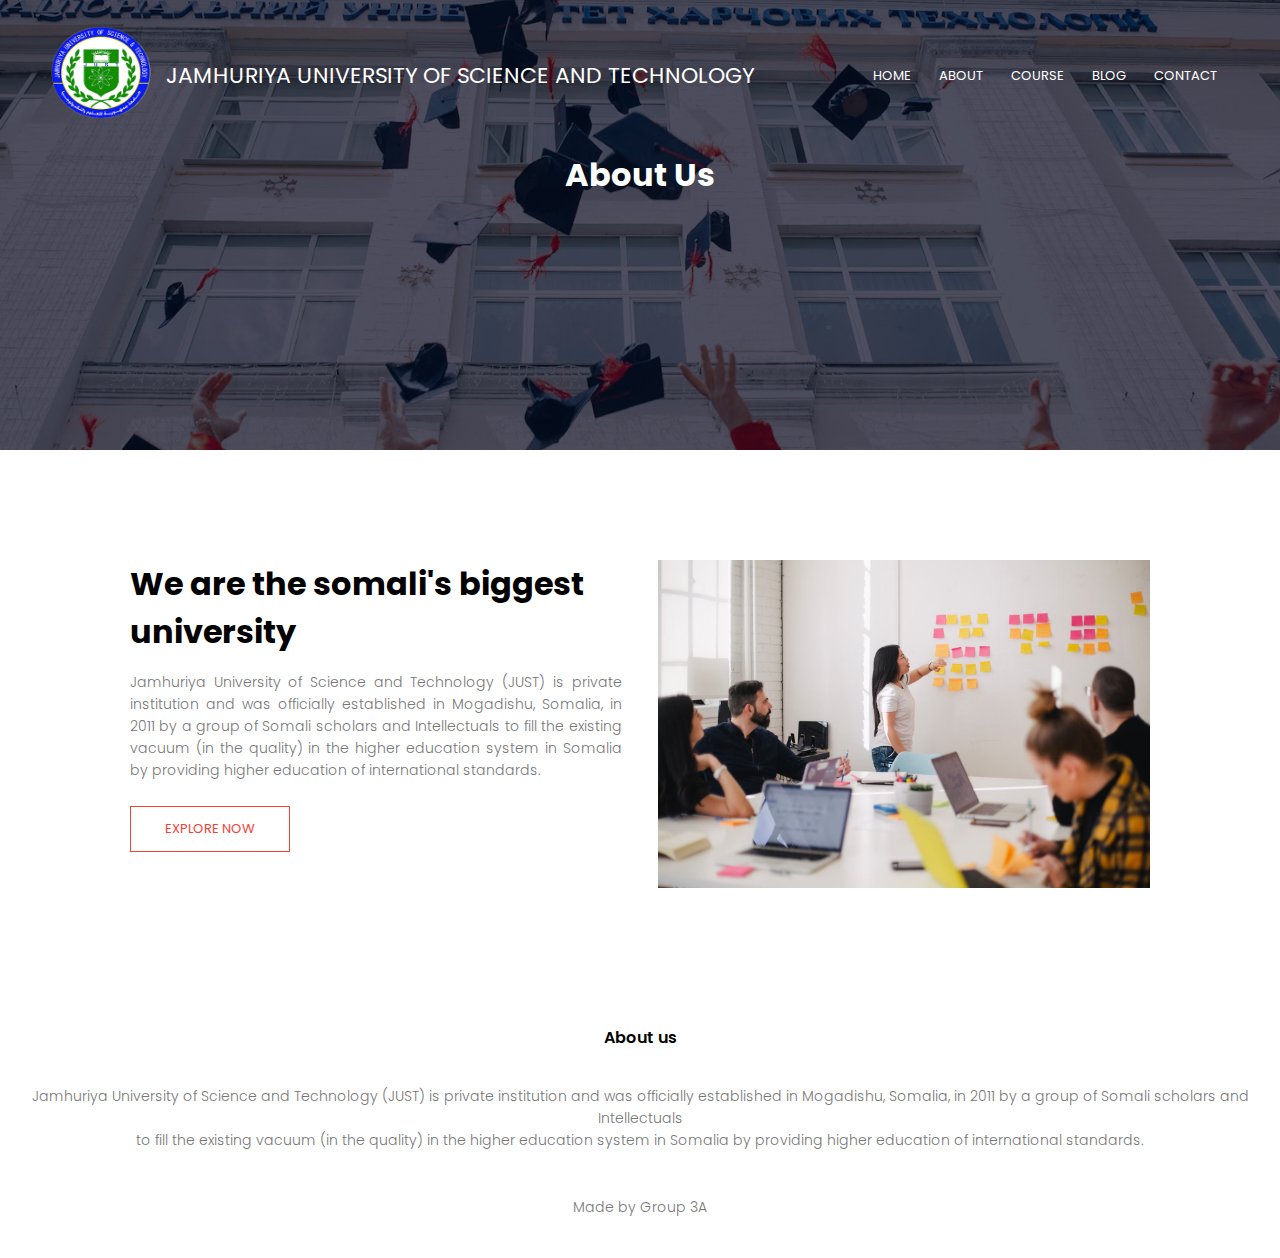
<file: about.html>
<!DOCTYPE html>
<html lang="en">
<head>
    <meta charset="UTF-8">
    <meta name="viewport" content="width=device-width, initial-scale=1.0">
    <title>University website Design</title>
    <link rel="stylesheet" href="style.css">
    <link rel="preconnect" href="https://fonts.googleapis.com">
<link rel="preconnect" href="https://fonts.gstatic.com" crossorigin>
<link href="https://fonts.googleapis.com/css2?family=Poppins:ital,wght@0,100;0,200;0,300;0,400;0,500;0,6
00;0,700;0,800;0,900;1,100;1,200;1,300;1,400;1,500;1,600;1,700;1,800;1,
900&display=swap" rel="stylesheet">
<link rel="stylesheet" href="https://cdnjs.cloudflare.com/ajax/libs/font-awesome/6.5.2/css/all.min.css" integrity="sha512-SnH5WK+bZxgPHs44uWIX+LLJAJ9/2PkPKZ5QiAj6Ta86w+fsb2TkcmfRyVX3pBnMFcV7oQPJkl9QevSCWr3W6A==" crossorigin="anonymous" referrerpolicy="no-referrer" />
</head>
<body>
    <section class="sub-header">
        <nav>
            <a href="index.html"><img src="images/download (1).png" style="opacity: 1; width: 100px;" id="Logo"></a>
            <h1 id="h1-logo">JAMHURIYA UNIVERSITY OF SCIENCE AND TECHNOLOGY</h1>
            <div class="nav-links">
                <ul>
                    <li><a href="index.html">HOME</a></li>
                    <li><a href="about.html">ABOUT</a></li>
                    <li><a href="courses.html">COURSE</a></li>
                    <li><a href="Blog.html">BLOG</a></li>
                    <li><a href="contact.html">CONTACT</a></li>
                    
                </ul>
            </div>
        </nav>
        <h1>About Us</h1>
    </section>

<!-- about us content -->
<section class="about-us">
    <div class="row">
        <div class="about-col">
            <h1>We are the somali's biggest university</h1>
            <p>Jamhuriya University of Science and Technology (JUST) is private institution and was officially established in Mogadishu,
                 Somalia, in 2011 by a group of Somali scholars and Intellectuals to fill the existing vacuum (in the quality) in the higher
                 education system in Somalia by providing higher education of international standards.</p>
            <a href="#" class="btn red-btn">EXPLORE NOW</a>    
        </div>
        <div class="about-col">
            <img src="images/aboutus.jpg">
        </div>
    </div>
</section>

<!-- footer -->
<section class="footer">
    <h4>About us</h4>
    <p>Jamhuriya University of Science and Technology (JUST) is private institution and was officially established in Mogadishu, Somalia, 
        in 2011 by a group of Somali scholars and Intellectuals <br>to fill the existing vacuum (in the quality)
         in the higher education system in Somalia by providing higher education of international standards.</p>
    <div class="icons">
        <i class="fa-brands fa-facebook-f"></i>
        <i class="fa-brands fa-twitter"></i>
        <i class="fa-brands fa-instagram"></i>
        <i class="fa-brands fa-linkedin"></i>
    </div>
    <p>Made by <i class="fa-regular fa-heart"></i> Group 3A</p>  


</section>

   
    
</body>
</html>
</file>
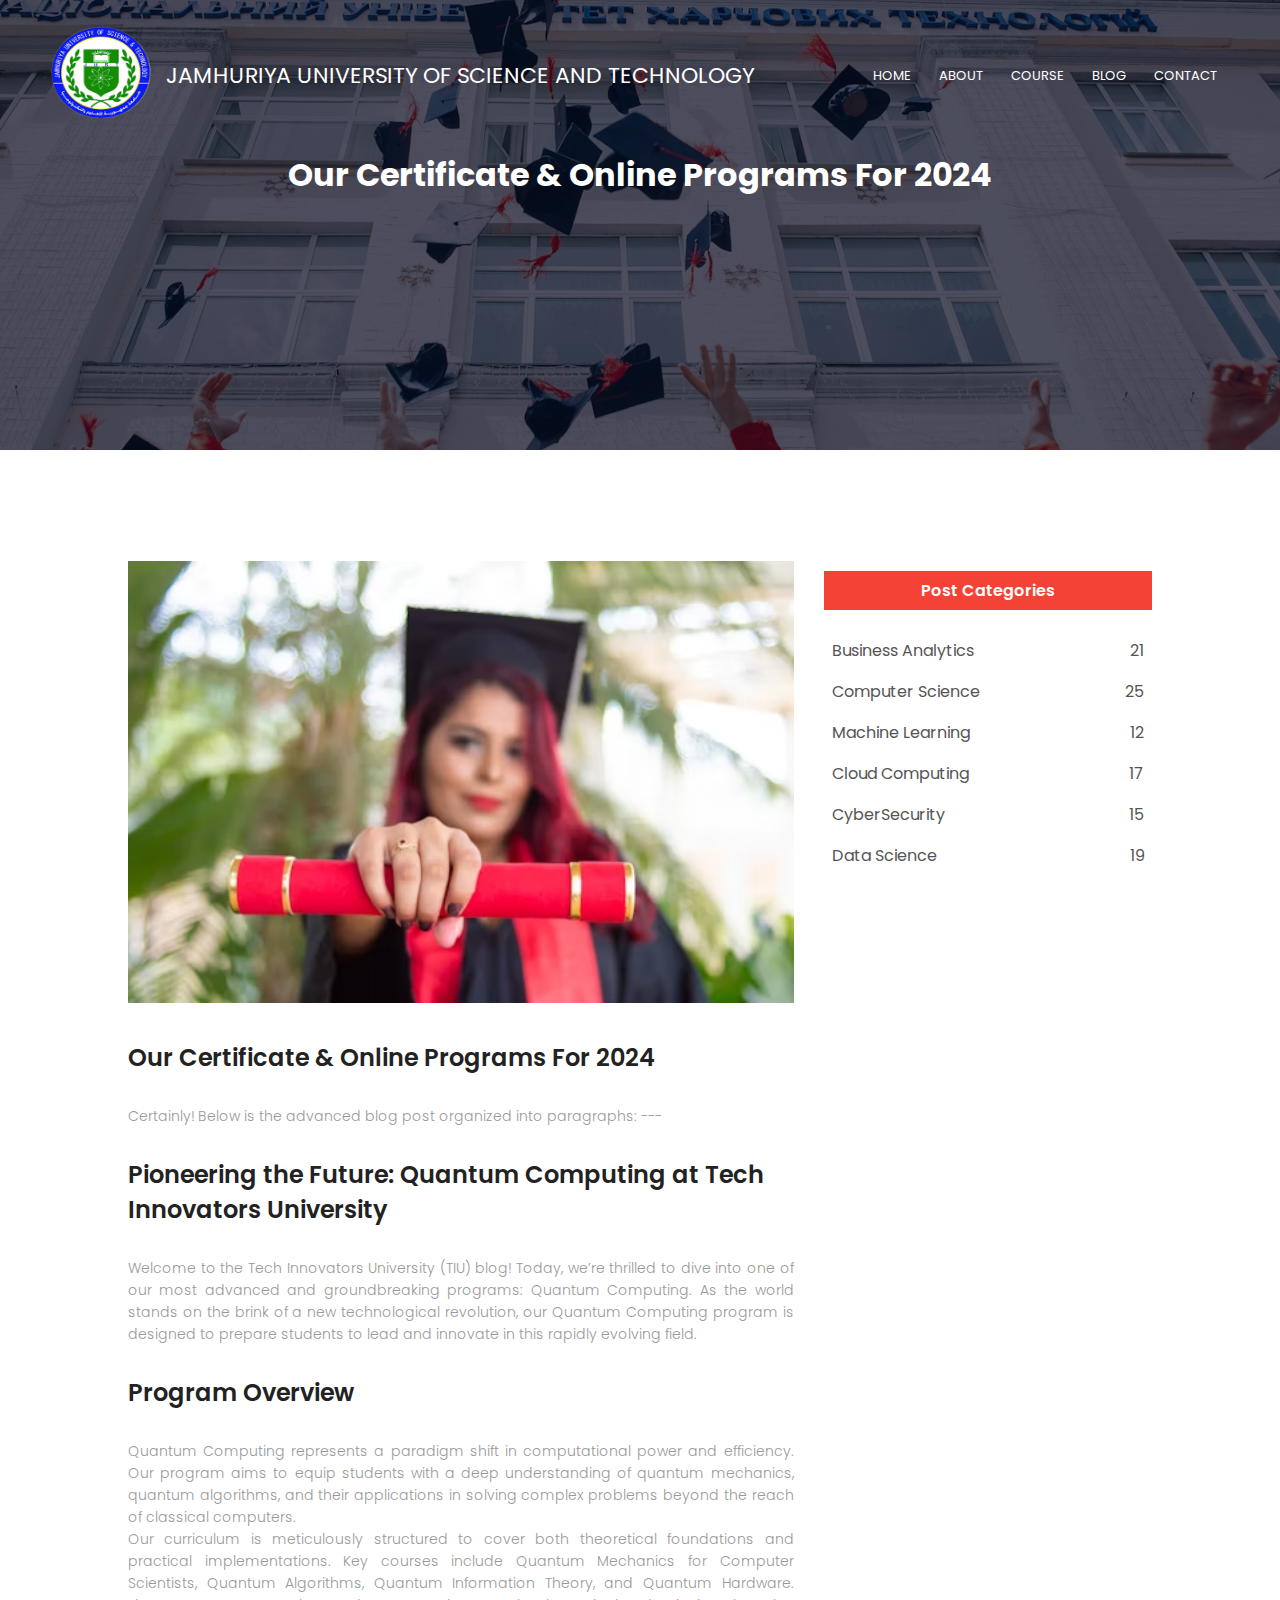
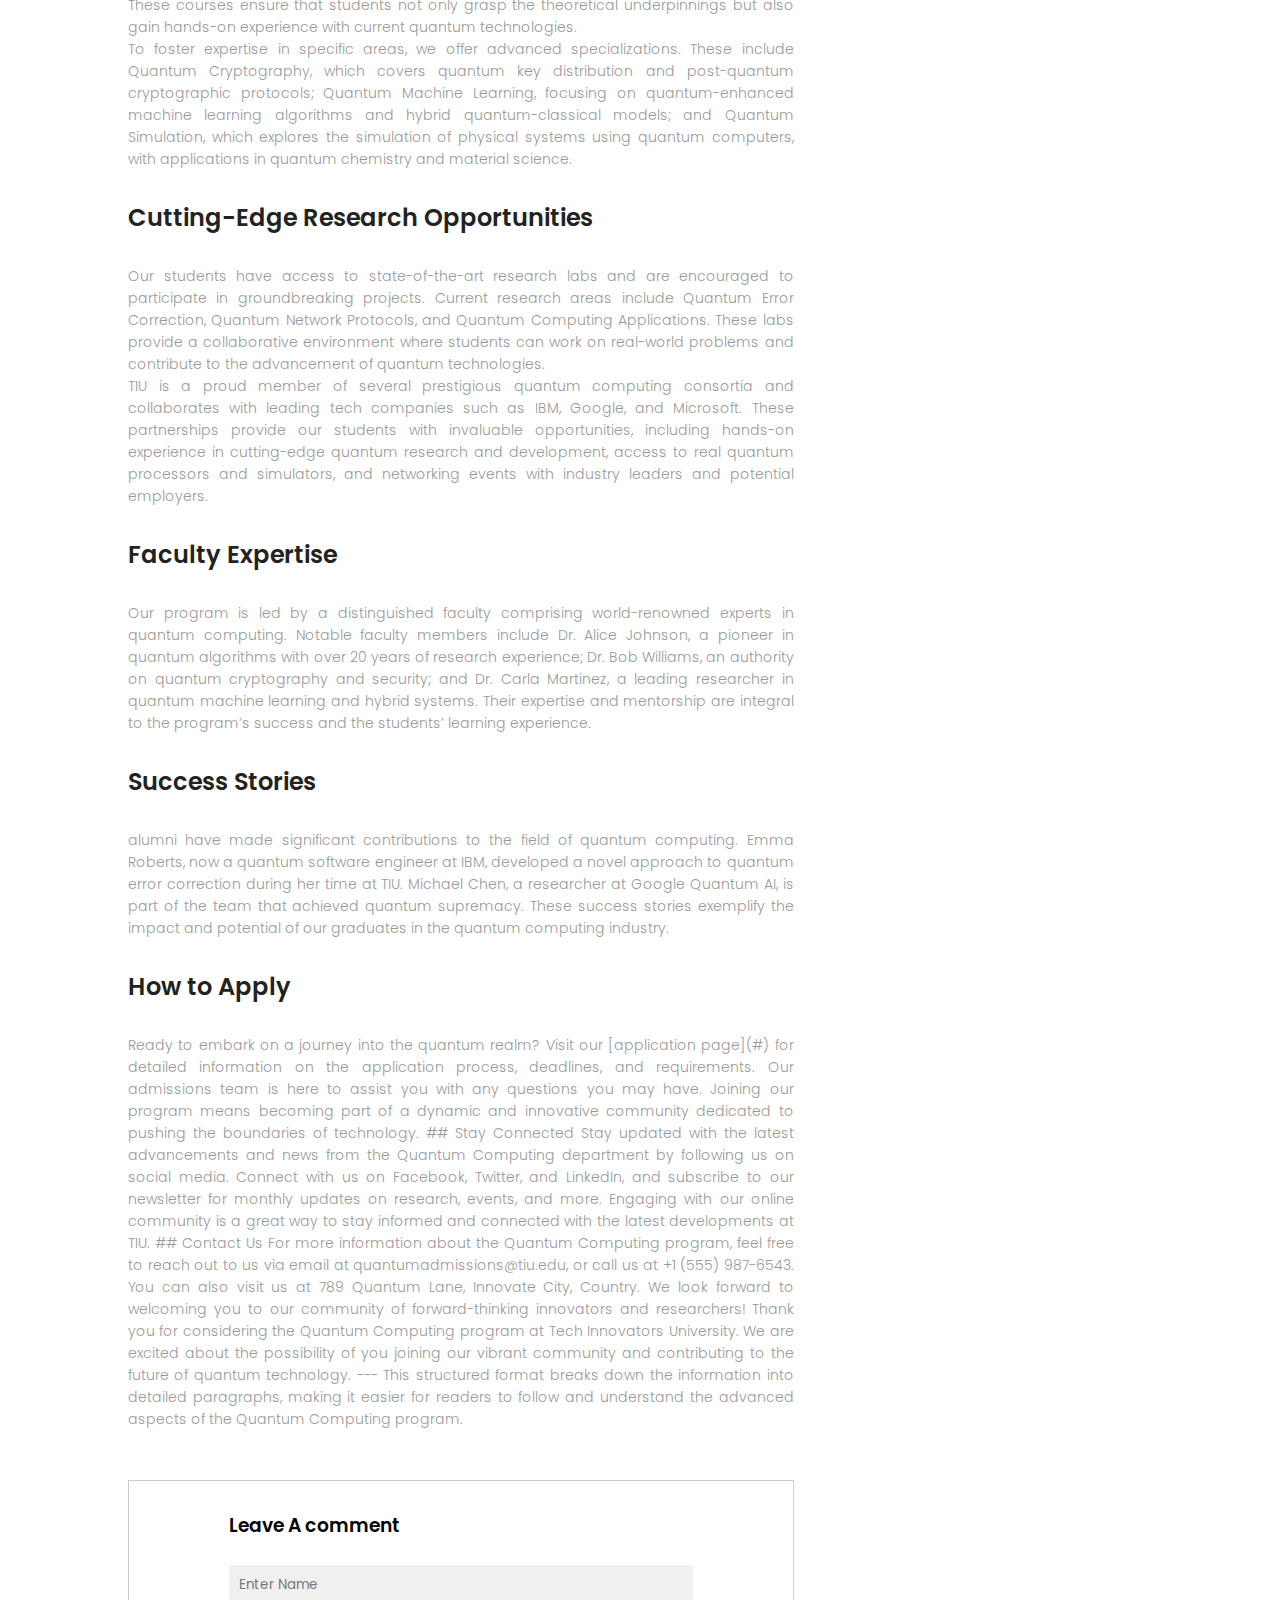
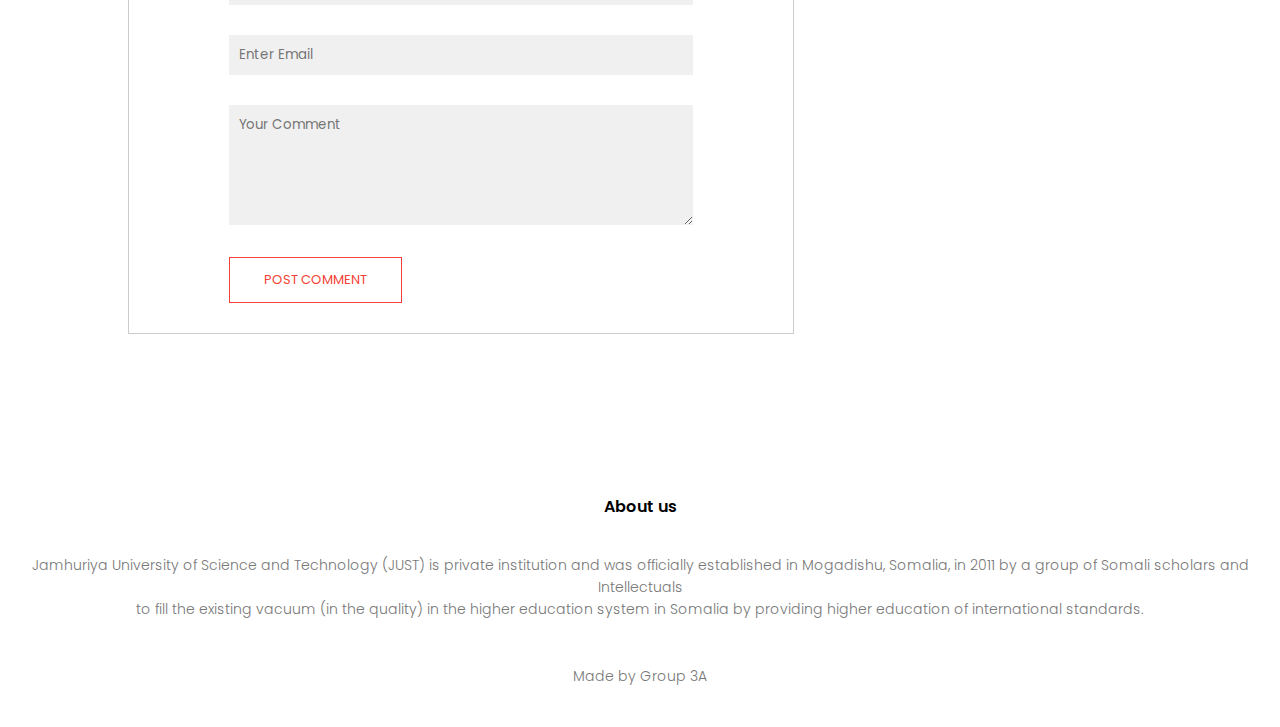
<file: Blog.html>
<!DOCTYPE html>
<html lang="en">
<head>
    <meta charset="UTF-8">
    <meta name="viewport" content="width=device-width, initial-scale=1.0">
    <title>University website Design</title>
    <link rel="stylesheet" href="style.css">
    <link rel="preconnect" href="https://fonts.googleapis.com">
<link rel="preconnect" href="https://fonts.gstatic.com" crossorigin>
<link href="https://fonts.googleapis.com/css2?family=Poppins:ital,wght@0,100;0,200;0,300;0,400;0,500;0,6
00;0,700;0,800;0,900;1,100;1,200;1,300;1,400;1,500;1,600;1,700;1,800;1,
900&display=swap" rel="stylesheet">
<link rel="stylesheet" href="https://cdnjs.cloudflare.com/ajax/libs/font-awesome/6.5.2/css/all.min.css" integrity="sha512-SnH5WK+bZxgPHs44uWIX+LLJAJ9/2PkPKZ5QiAj6Ta86w+fsb2TkcmfRyVX3pBnMFcV7oQPJkl9QevSCWr3W6A==" crossorigin="anonymous" referrerpolicy="no-referrer" />
</head>
<body>
    <section class="sub-header">
        <nav>
            <a href="index.html"><img src="images/download (1).png" style="opacity: 1; width: 100px;"></a>
            <h1 id="h1-logo">JAMHURIYA UNIVERSITY OF SCIENCE AND TECHNOLOGY</h1>
            <div class="nav-links">
                <ul>
                    <li><a href="index.html">HOME</a></li>
                    <li><a href="about.html">ABOUT</a></li>
                    <li><a href="courses.html">COURSE</a></li>
                    <li><a href="Blog.html">BLOG</a></li>
                    <li><a href="contact.html">CONTACT</a></li>
                    
                </ul>
            </div>
        </nav>
        <h1>Our Certificate & Online Programs For 2024</h1>
    </section>
<!-- blog content -->
 <section class="blog-content">
    <div class="row">
        <div class="blog-left">
            <img src="images/certificate.jpg">
            <h2>Our Certificate & Online Programs For 2024</h2>
            <p>Certainly! Below is the advanced blog post organized into paragraphs: ---</p>
                <h2>Pioneering the Future: Quantum Computing at Tech Innovators University</h2>
                
                <p>Welcome to the Tech Innovators University (TIU) blog! Today, we’re thrilled to dive into one of our most advanced and groundbreaking programs: Quantum Computing. As the world stands on the brink of a new technological revolution, our Quantum Computing program is designed to prepare students to lead and innovate in this rapidly evolving field. </p>
                
                <h2>Program Overview</h2>
                
                <p>Quantum Computing represents a paradigm shift in computational power and efficiency. Our program aims to equip students with a deep understanding of quantum mechanics, quantum algorithms, and their applications in solving complex problems beyond the reach of classical computers.</p>
                <p>Our curriculum is meticulously structured to cover both theoretical foundations and practical implementations. Key courses include Quantum Mechanics for Computer Scientists, Quantum Algorithms, Quantum Information Theory, and Quantum Hardware. These courses ensure that students not only grasp the theoretical underpinnings but also gain hands-on experience with current quantum technologies.
                </p>
                <p>To foster expertise in specific areas, we offer advanced specializations. These include Quantum Cryptography, which covers quantum key distribution and post-quantum cryptographic protocols; Quantum Machine Learning, focusing on quantum-enhanced machine learning algorithms and hybrid quantum-classical models; and Quantum Simulation, which explores the simulation of physical systems using quantum computers, with applications in quantum chemistry and material science.</p>
                
                <h2>Cutting-Edge Research Opportunities</h2>
                <p>Our students have access to state-of-the-art research labs and are encouraged to participate in groundbreaking projects. Current research areas include Quantum Error Correction, Quantum Network Protocols, and Quantum Computing Applications. These labs provide a collaborative environment where students can work on real-world problems and contribute to the advancement of quantum technologies.
                </p>
                <p>TIU is a proud member of several prestigious quantum computing consortia and collaborates with leading tech companies such as IBM, Google, and Microsoft. These partnerships provide our students with invaluable opportunities, including hands-on experience in cutting-edge quantum research and development, access to real quantum processors and simulators, and networking events with industry leaders and potential employers.
                </p>                
                <h2>Faculty Expertise</h2>
                <p>Our program is led by a distinguished faculty comprising world-renowned experts in quantum computing. Notable faculty members include Dr. Alice Johnson, a pioneer in quantum algorithms with over 20 years of research experience; Dr. Bob Williams, an authority on quantum cryptography and security; and Dr. Carla Martinez, a leading researcher in quantum machine learning and hybrid systems. Their expertise and mentorship are integral to the program’s success and the students’ learning experience.
                </p>                
                <h2>Success Stories</h2>
                <p>alumni have made significant contributions to the field of quantum computing. Emma Roberts, now a quantum software engineer at IBM, developed a novel approach to quantum error correction during her time at TIU. Michael Chen, a researcher at Google Quantum AI, is part of the team that achieved quantum supremacy. These success stories exemplify the impact and potential of our graduates in the quantum computing industry.</p>
            </p>
                <h2>How to Apply</h2>
                
                <p>Ready to embark on a journey into the quantum realm? Visit our [application page](#) for detailed information on the application process, deadlines, and requirements. Our admissions team is here to assist you with any questions you may have. Joining our program means becoming part of a dynamic and innovative community dedicated to pushing the boundaries of technology.
                
                ## Stay Connected
                
                Stay updated with the latest advancements and news from the Quantum Computing department by following us on social media. Connect with us on Facebook, Twitter, and LinkedIn, and subscribe to our newsletter for monthly updates on research, events, and more. Engaging with our online community is a great way to stay informed and connected with the latest developments at TIU.
                
                ## Contact Us
                
                For more information about the Quantum Computing program, feel free to reach out to us via email at quantumadmissions@tiu.edu, or call us at +1 (555) 987-6543. You can also visit us at 789 Quantum Lane, Innovate City, Country. We look forward to welcoming you to our community of forward-thinking innovators and researchers!
                
                Thank you for considering the Quantum Computing program at Tech Innovators University. We are excited about the possibility of you joining our vibrant community and contributing to the future of quantum technology.
                
                ---
                
                This structured format breaks down the information into detailed paragraphs, making it easier for readers to follow and understand the advanced aspects of the Quantum Computing program.</p>


            <div class="comment-box">
                <h3>Leave A comment</h3>

                <form class="comment-form">
                    <input type="text" placeholder="Enter Name">
                    <input type="email" placeholder="Enter Email">
                    <textarea rows="5" placeholder="Your Comment"></textarea>
                    <button type="submit" class="btn red-btn">POST COMMENT</button>
                </form>
            </div>
        </div>
        <div class="blog-right">
            <h3>Post Categories</h3>
            <div>
                <span>Business Analytics</span>
                <span>21</span>
            </div>
            <div>
                <span>Computer Science</span>
                <span>25</span>
            </div>
            <div>
                <span>Machine Learning</span>
                <span>12</span>
            </div>
            <div>
                <span>Cloud Computing</span>
                <span>17</span>
            </div>
            <div>
                <span>CyberSecurity</span>
                <span>15</span>
            </div>
            <div>
                <span>Data Science</span>
                <span>19</span>
            </div>
        </div>


    </div>
 </section>








<!-- footer -->
<section class="footer">
    <h4>About us</h4>
    <p>Jamhuriya University of Science and Technology (JUST) is private institution and was officially established in Mogadishu, Somalia, 
        in 2011 by a group of Somali scholars and Intellectuals <br>to fill the existing vacuum (in the quality)
         in the higher education system in Somalia by providing higher education of international standards.</p>
    <div class="icons">
        <i class="fa-brands fa-facebook-f"></i>
        <i class="fa-brands fa-twitter"></i>
        <i class="fa-brands fa-instagram"></i>
        <i class="fa-brands fa-linkedin"></i>
    </div>
    <p>Made by <i class="fa-regular fa-heart"></i> Group 3A</p>  


</section>

   
    
</body>
</html>
</file>
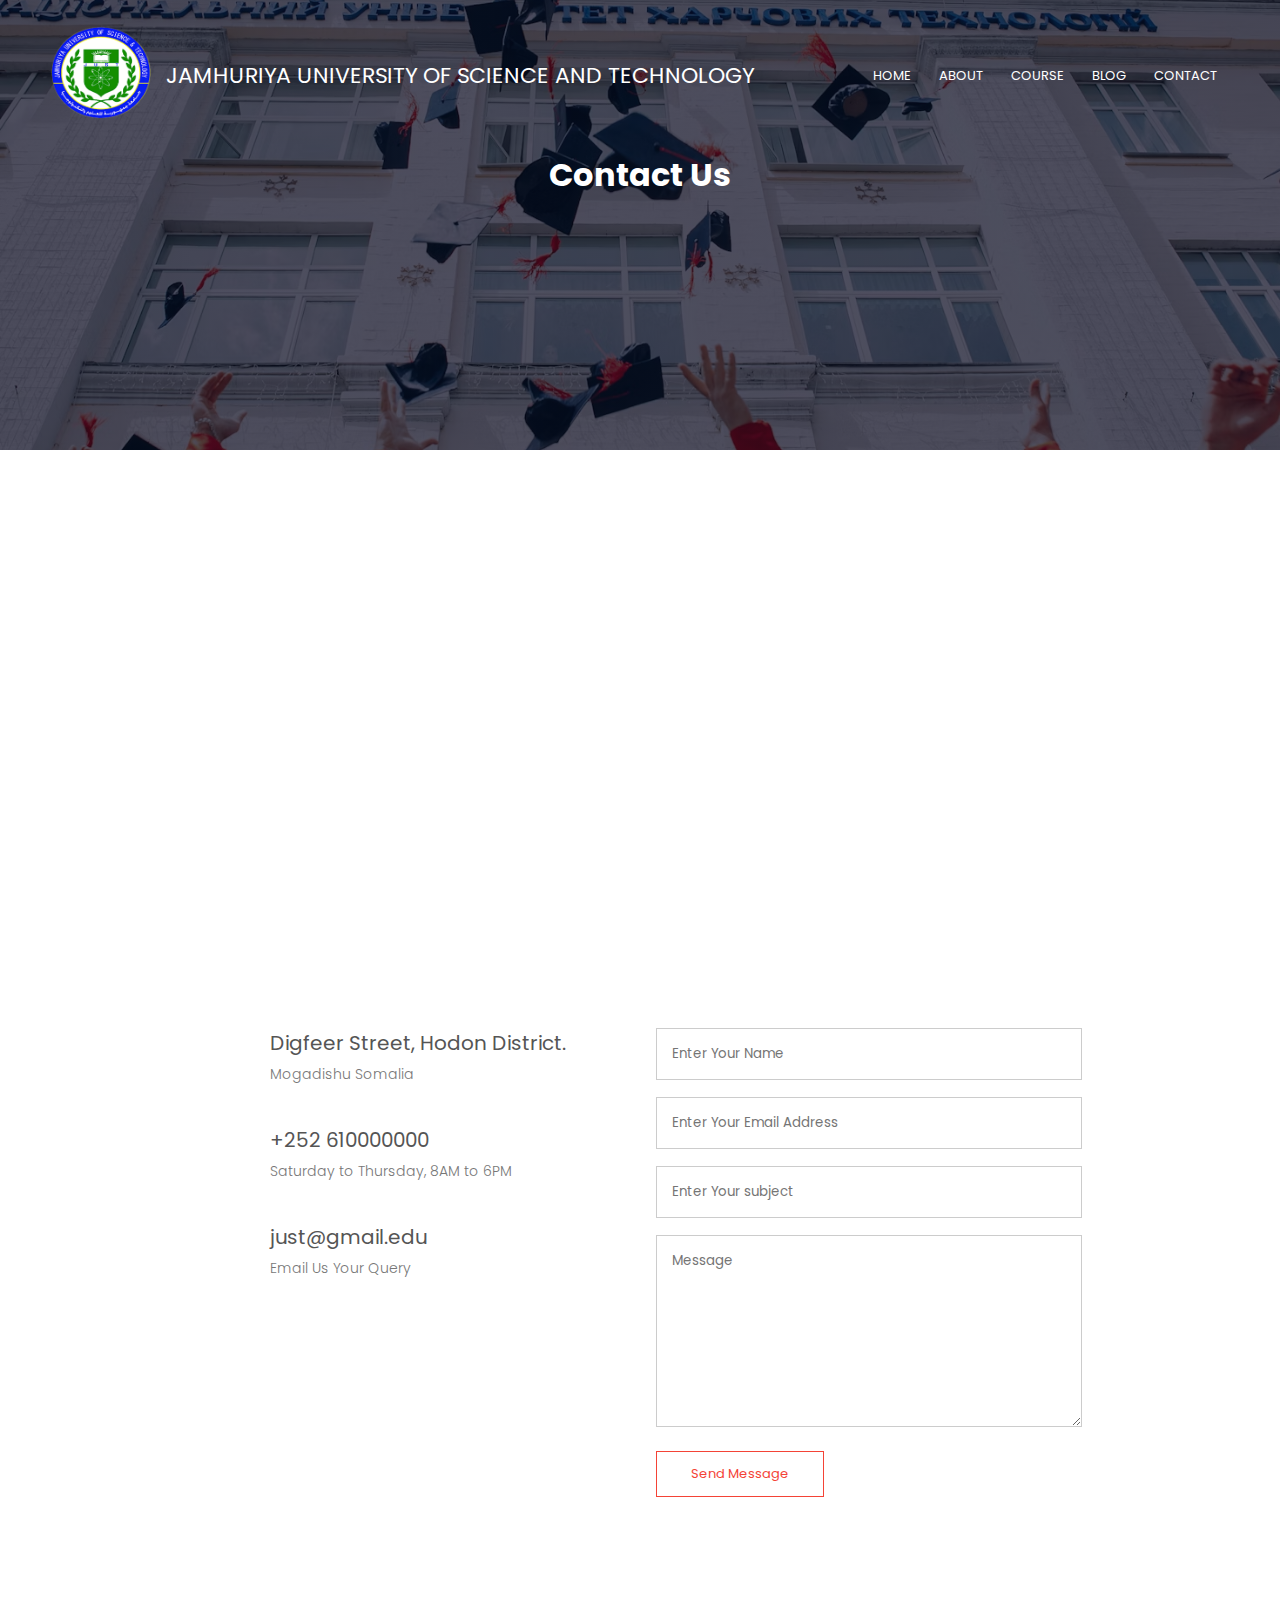
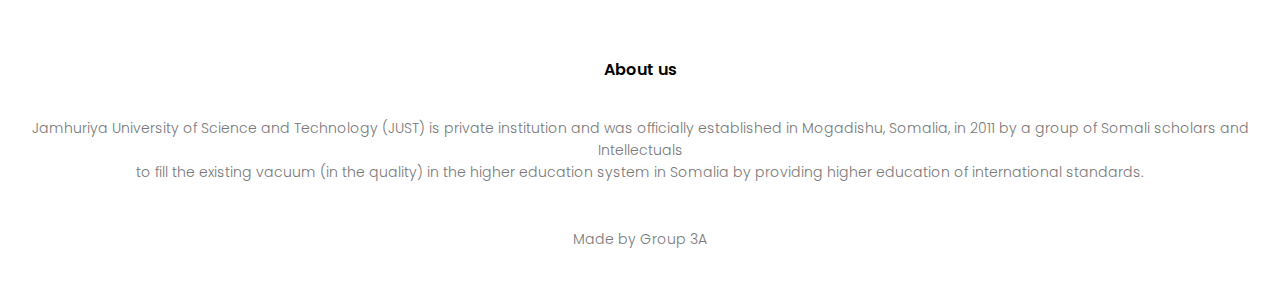
<file: contact.html>
<!DOCTYPE html>
<html lang="en">
<head>
    <meta charset="UTF-8">
    <meta name="viewport" content="width=device-width, initial-scale=1.0">
    <title>University website Design</title>
    <link rel="stylesheet" href="style.css">
    <link rel="preconnect" href="https://fonts.googleapis.com">
<link rel="preconnect" href="https://fonts.gstatic.com" crossorigin>
<link href="https://fonts.googleapis.com/css2?family=Poppins:ital,wght@0,100;0,200;0,300;0,400;0,500;0,6
00;0,700;0,800;0,900;1,100;1,200;1,300;1,400;1,500;1,600;1,700;1,800;1,
900&display=swap" rel="stylesheet">
<link rel="stylesheet" href="https://cdnjs.cloudflare.com/ajax/libs/font-awesome/6.5.2/css/all.min.css" integrity="sha512-SnH5WK+bZxgPHs44uWIX+LLJAJ9/2PkPKZ5QiAj6Ta86w+fsb2TkcmfRyVX3pBnMFcV7oQPJkl9QevSCWr3W6A==" crossorigin="anonymous" referrerpolicy="no-referrer" />
</head>
<body>
    <section class="sub-header">
        <nav>
            <a href="index.html"><img src="images/download (1).png" style="opacity: 1; width: 100px;"></a>
            <h1 id="h1-logo">JAMHURIYA UNIVERSITY OF SCIENCE AND TECHNOLOGY</h1>
            <div class="nav-links">
                <ul>
                    <li><a href="index.html">HOME</a></li>
                    <li><a href="about.html">ABOUT</a></li>
                    <li><a href="courses.html">COURSE</a></li>
                    <li><a href="Blog.html">BLOG</a></li>
                    <li><a href="contact.html">CONTACT</a></li>
                    
                </ul>
            </div>
        </nav>
        <h1>Contact Us</h1>
    </section>

<!-- contact us content -->
<section class="location">
    <iframe src="https://www.google.com/maps/embed?pb=!1m18!1m12!1m3!1d127593.54825463203!2d45.179948585167566!3d2.0364736999999957!2m3!1f0!2f0!3f0!3m2!1i1024!2i768!4f13.1!3m3!1m2!1s0x3d5843952199da3f%3A0xfdb54d6fa58fe263!2sJamhuriya%20University%20of%20Science%20%26%20Technology%20(JUST)!5e0!3m2!1sen!2sso!4v1718799356746!5m2!1sen!2sso" width="600" height="450" style="border:0;" allowfullscreen=""
     loading="lazy" referrerpolicy="no-referrer-when-downgrade"></iframe>
<section class="contact-us">
    <div class="row">
        <div class="contact-col">
            <div>
                <i class="fa fa-home"></i>
                <span>
                <h5> Digfeer Street, Hodon District.</h5>
                <p>Mogadishu Somalia</p>
                </span>
            </div>
            <div>
                <i class="fa fa-phone"></i>
                <span>
                <h5>+252 610000000</h5>
                <p>Saturday to Thursday, 8AM to 6PM</p>
                </span>
            </div>
            <div>
                <i class="fa fa-message"></i>
                <span>
                <h5>just@gmail.edu</h5>
                <p>Email Us Your Query</p>
                </span>
            </div>
        </div>
        <div class="contact-col">
            <form action="">
                <input type="text" placeholder="Enter Your Name" required>
                <input type="email" placeholder="Enter Your Email Address" required>
                <input type="text" placeholder="Enter Your subject" required>
                <textarea rows="8" placeholder="Message" required></textarea>
                <button type="submit" class="btn red-btn">Send Message</button>
    
            </form>
        </div>
    </div>
</section>





</section>

<!-- footer -->
<section class="footer">
    <h4>About us</h4>
    <p>Jamhuriya University of Science and Technology (JUST) is private institution and was officially established in Mogadishu, Somalia, 
        in 2011 by a group of Somali scholars and Intellectuals <br>to fill the existing vacuum (in the quality)
         in the higher education system in Somalia by providing higher education of international standards.</p>
    <div class="icons">
        <i class="fa-brands fa-facebook-f"></i>
        <i class="fa-brands fa-twitter"></i>
        <i class="fa-brands fa-instagram"></i>
        <i class="fa-brands fa-linkedin"></i>
    </div>
    <p>Made by <i class="fa-regular fa-heart"></i> Group 3A</p>  


</section>

   
    
</body>
</html>
</file>
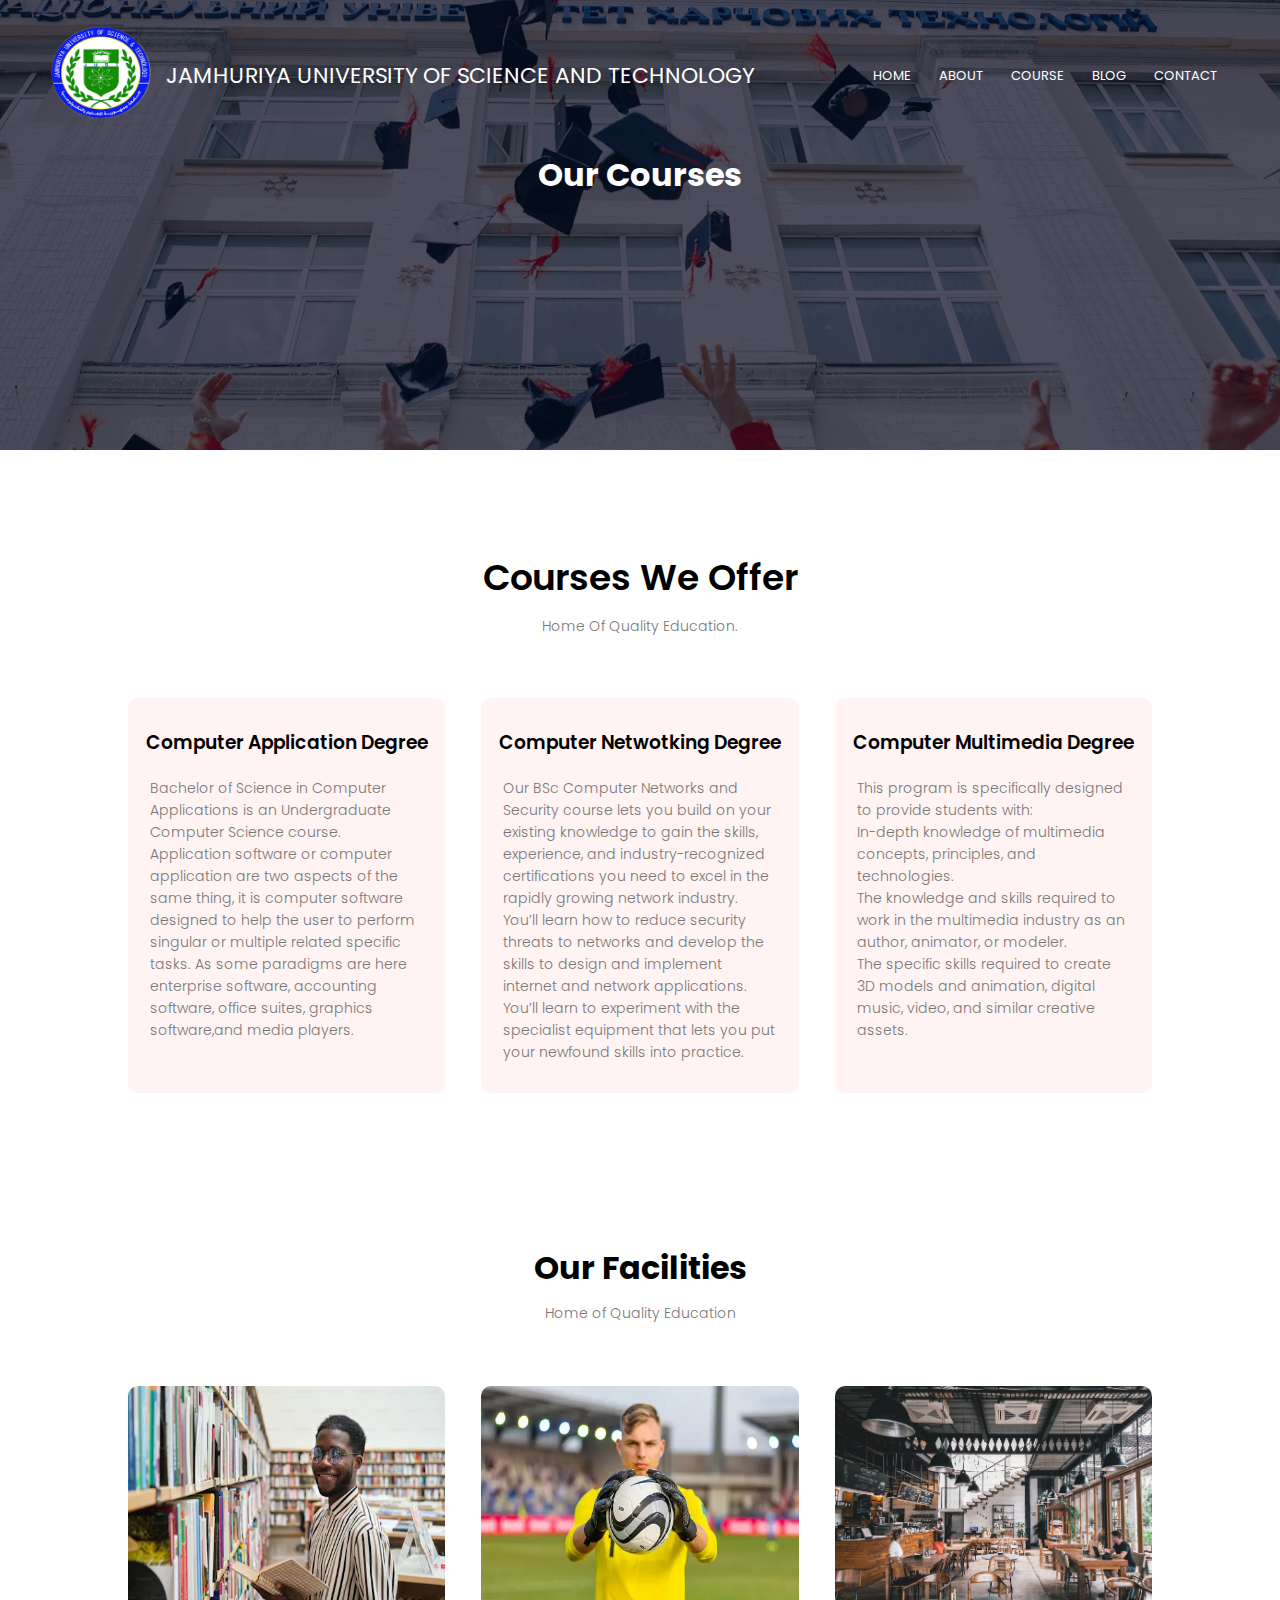
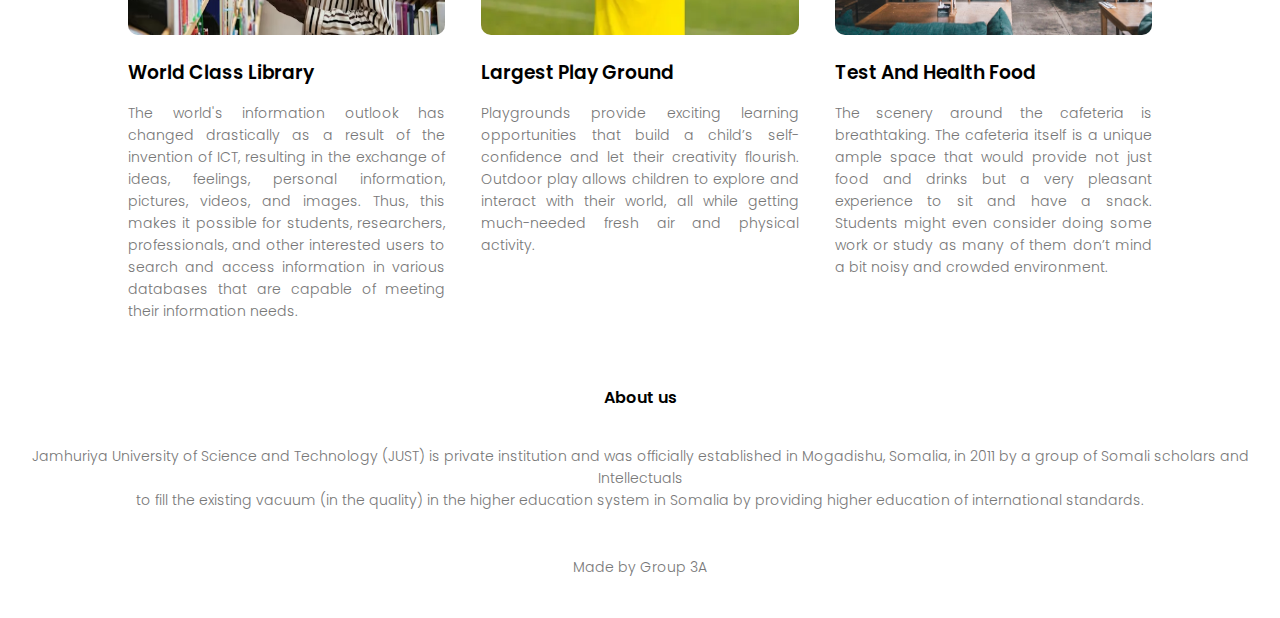
<file: courses.html>
<!DOCTYPE html>
<html lang="en">
<head>
    <meta charset="UTF-8">
    <meta name="viewport" content="width=device-width, initial-scale=1.0">
    <title>University website Design</title>
    <link rel="stylesheet" href="style.css">
    <link rel="preconnect" href="https://fonts.googleapis.com">
<link rel="preconnect" href="https://fonts.gstatic.com" crossorigin>
<link href="https://fonts.googleapis.com/css2?family=Poppins:ital,wght@0,100;0,200;0,300;0,400;0,500;0,6
00;0,700;0,800;0,900;1,100;1,200;1,300;1,400;1,500;1,600;1,700;1,800;1,
900&display=swap" rel="stylesheet">
<link rel="stylesheet" href="https://cdnjs.cloudflare.com/ajax/libs/font-awesome/6.5.2/css/all.min.css" integrity="sha512-SnH5WK+bZxgPHs44uWIX+LLJAJ9/2PkPKZ5QiAj6Ta86w+fsb2TkcmfRyVX3pBnMFcV7oQPJkl9QevSCWr3W6A==" crossorigin="anonymous" referrerpolicy="no-referrer" />
</head>
<body>
    <section class="sub-header">
        <nav>
            <a href="index.html"><img src="images/download (1).png" style="opacity: 1; width: 100px;"></a>
            <h1 id="h1-logo">JAMHURIYA UNIVERSITY OF SCIENCE AND TECHNOLOGY</h1>
            <div class="nav-links">
                <ul>
                    <li><a href="index.html">HOME</a></li>
                    <li><a href="about.html">ABOUT</a></li>
                    <li><a href="courses.html">COURSE</a></li>
                    <li><a href="Blog.html">BLOG</a></li>
                    <li><a href="contact.html">CONTACT</a></li>
                    
                </ul>
            </div>
        </nav>
        <h1>Our Courses</h1>
    </section>
 <!-- ---corses---->
 <section class="corse">
    <h1>Courses We Offer</h1>
    <p>Home Of Quality Education.</p>
    <div class="row">
        <div class="corse-coloumn">
            <h3>Computer Application Degree</h3>
            <p>Bachelor of Science in Computer Applications is an Undergraduate Computer Science course.
                 Application software or computer application are two aspects of the same thing, it is computer software designed to help the user to perform singular or multiple related specific tasks. As some paradigms are here enterprise software,
                 accounting software, office suites, graphics software,and media players.</p>
        </div>
        <div class="corse-coloumn">
            <h3>Computer Netwotking Degree</h3>
            <p>Our BSc Computer Networks and Security course lets you build on your existing knowledge to gain the skills, experience, and industry-recognized certifications you need to excel in the rapidly growing network industry.
                You’ll learn how to reduce security threats to networks and develop the skills to design and implement internet and network applications.
                 You’ll learn to experiment with the specialist equipment that lets you put your newfound skills into practice.</p>
        </div>
        <div class="corse-coloumn">
            <h3>Computer Multimedia Degree</h3>
            <p>This program is specifically designed to provide students with: <br>
In-depth knowledge of multimedia concepts, principles, and technologies. <br>
The knowledge and skills required to work in the multimedia industry as an author, animator, or modeler. <br>
The specific skills required to create 3D models and animation, digital music, video, and similar creative assets. <br>
</p>
        </div>
    </div>
</section>


 <!-- Facilities -->
 <section class="Facilities">
    <h1>Our Facilities</h1>
    <p>Home of Quality Education</p>
    <div class="row">
        <div class="facilities-col">
            <img src="images/library.avif" >
            <h3>World Class Library</h3>
            <p>The world's information outlook has changed drastically as a result of the invention of ICT,
                 resulting in the exchange of ideas, feelings, personal information, pictures, videos, and images.
                  Thus, this makes it possible for students, researchers, professionals,
                 and other interested users to search and access information in various databases that are capable of meeting their information needs.</p>
        </div>
        <div class="facilities-col">
            <img src="images/ball.webp" >
            <h3>Largest Play Ground</h3>
            <p>Playgrounds provide exciting learning opportunities that build a child’s self-confidence and let their creativity flourish.
                 Outdoor play allows children to explore and interact with their world,
                 all while getting much-needed fresh air and physical activity. </p>
        </div>
        <div class="facilities-col">
            <img src="images/c1.avif" >
            <h3>Test And Health Food</h3>
            <p>The scenery around the cafeteria is breathtaking. The cafeteria itself is a unique ample space that would provide not just food and drinks but a very pleasant experience to sit and have a snack.
                Students might even consider doing some work or study as many of them don’t mind a bit noisy and crowded environment.
            </p>
        </div>
    </div>

</section>
<!-- footer -->
<section class="footer">
    <h4>About us</h4>
    <p>Jamhuriya University of Science and Technology (JUST) is private institution and was officially established in Mogadishu, Somalia, 
        in 2011 by a group of Somali scholars and Intellectuals <br>to fill the existing vacuum (in the quality)
         in the higher education system in Somalia by providing higher education of international standards.</p>
    <div class="icons">
        <i class="fa-brands fa-facebook-f"></i>
        <i class="fa-brands fa-twitter"></i>
        <i class="fa-brands fa-instagram"></i>
        <i class="fa-brands fa-linkedin"></i>
    </div>
    <p>Made by <i class="fa-regular fa-heart"></i> Group 3A</p>  


</section>

   
    
</body>
</html>
</file>
<file: style.css>
*{
    margin: 0px;
    padding: 0px;
    font-family: "Poppins", sans-serif;
}
.header {
    min-height: 100vh;
    width: 100%;
    background-image: linear-gradient(rgba(4,9,30,0.7),rgba(4,9,30,0.7)),
    url(images/main.avif);
    background-position: center;
    background-size: cover;
    position: relative;
}
nav {
    display: flex;
    padding: 2% 4%;
    justify-content: space-between;
    align-items: center;
}

.nav-links {
    flex: 1;
    text-align: right;
}

.nav-links ul li {
    list-style:none;
    display:inline-block;   
    padding:8px 12px ;
    position:relative;
}
.nav-links ul li a {
    text-decoration: none;
    color: white;
    font-size: 13px;
}

.nav-links ul li::after {
    content: '';
    width: 0;
    height: 2px;
    background-color: #f44336;
    display: block;
    margin: auto;
    transition: 0.4s linear;
}
.nav-links ul li:hover::after {
    width: 100%;
}

.text-box {
    width: 90%;
    color: #fff;
    position: absolute;
    top: 50%;
    left: 50%;
    transform: translate(-50%,-50%);
    text-align: center;
}

.text-box h1 {
    font-size: 62px;
}
.text-box p {
    margin: 10px 0px 40px;
    font-size: 14px;
    color: #fff;
    font-weight: 300;
    font-weight: 600;
}

.btn {
    display: inline-block;
    text-decoration: none;
    border: 1px solid #fff;
    padding: 12px 34px;
    font-size: 13px;
    background: transparent;
    position: relative;
    cursor: pointer;
    color: #fff;
}
.btn:hover {
    border: 1px solid #f44336;
    background-color: #f44336;
    transition: 1s;
}


/* corses */

.corse {
    width: 80%;
    margin: auto;
    padding-top: 100px;
    text-align: center;
}

.corse h1 {
    font-size: 36px;
    font-weight: 600;
}
p {
    font-size: 14px;
    font-weight: 300;
    color: #777;
    padding: 10px;
    line-height: 22px;
}
.corse-coloumn p {
    text-align: left;
    text-justify: auto;

}

.row {
    margin-top: 5%;
    display: flex;
    justify-content: space-between;
}

.corse-coloumn {
    flex-basis: 31%;
    background-color: #fff3f3;
    border-radius: 10px;
    margin-bottom: 5%;
    padding: 20px 12px;
    box-sizing: border-box;
    transition: 0.5s;
}

h3 {
    font-weight: 600;
    margin: 10px 0px ;
    text-align: center;

}

.corse-coloumn:hover {
    box-shadow: 0 0 20px 0 rgba(0,0,0.2);
    
}

/* campus*/

.campus {
    width: 80%;
    margin:auto;
    text-align: center;
    padding-top: 50px;
}

.campus-col {
    flex-basis: 32%;
    border-radius: 10px;
    margin-bottom: 30px;
    position: relative;
    overflow: hidden;
} 

.campus-col img{
    width: 100%;
    height: 100%;
    display: block;
}
.layer {
    background-color: transparent;
    width: 100%;
    height: 100%;
    position: absolute;
    top: 0;
    left: 0;
    transition: 0.5s;
    opacity: 0.7;
}
.layer:hover {
    background-color: rgba(226,0,0,0.7) ;
}

.layer h3 {
    width: 100%;
    font-weight: 600;
    color: #fff;
    font-size: 26px;
    bottom: 0;
    left: 50%;
    transform: translate(-50%);
    position: absolute;
    opacity: 0;
    transition: 0.5s;
}

.layer:hover h3 {
    bottom: 49%;
    opacity: 1;
}

/* Facilities */
.Facilities {
    width: 80%;
    margin: auto;
    text-align: center;
    padding-top: 100px;

}
.facilities-col {
    flex-basis: 31%;
    border-radius: 10px;
    margin-bottom: 5%;
    text-align: left;
}

.facilities-col img {
    width: 100%;
    border-radius: 10px;
    height: 50%;
}
.facilities-col p {
    padding: 0;
    text-align: justify;
}
.facilities-col h3{
    margin-top: 16px;
    margin-bottom: 15px;
    text-align: left;
}

/* testimonials */
.testimonials{
    width: 80%;
    margin: auto;
    padding-top: 100px;
    text-align: center;
}

.textimonial-col {
    flex-basis: 44%;
    border-radius: 10px;
    margin-bottom: 5%;
    text-align: left;
    background-color: #fff3f3;
    padding: 25px;
    cursor: pointer;
    display: flex;

}
.textimonial-col img{
    height: 40px;
    margin-left: 5px;
    margin-right: 30px;
    border-radius: 50%;
}

.textimonial-col p{
    padding: 0;
}
.textimonial-col {
    margin-top: 15px;
    text-align: left;
}

.textimonial-col i {
    color: #f44336;
}

/* cta */

.ctn {
    margin: 100px auto;
    width: 80%;
    background-image: linear-gradient(rgba(0,0,0,0.7),rgba(0,0,0,0.7)), url(images/collaborating.webp);
    background-position: center;
    background-size: cover;
    border-radius: 10px;
    text-align: center;
    padding: 100px 0;
}
.ctn h1 {
    color: #fff;
    margin-bottom: 40px;
    padding: 0;
}

/* footer */

.footer {
    width: 100%;
    text-align: center;
    padding: 30px 0;
}
.footer h4 {
    margin-bottom: 25px;
    margin-top: 20px;
    font-weight: 600;
}

.icons i {
    color: #f44336;
    margin: 0 13px;
    cursor: pointer;
    padding: 18px 0;
}



 /* styling other pages */

 
/* About Us */
.sub-header {
    height: 50vh;
    width: 100%;
    background-image: linear-gradient(rgba(4,9,30,0.7),rgba(4,9,30,0.7)),
    url(images/img.jpg);
    background-position: center;
    background-size: cover;
    text-align: center;
    color: #fff;

}


/* 
.sub-header h1 {
    margin-bottom: 100px;
} */

#h1-logo {
    color: #fff;
    font-weight: 400;
    font-size: 22px;
    padding-left: 15px;
}


.about-us {
    width: 80%;
    margin: auto;
    margin-top: 80px;
    margin-bottom: 50px;
}
.about-col {
    flex-basis: 48%;
    padding: 30px 2px;
}
.about-col img {
    width: 100%;
}
.about-col h1 {
    padding: 0;
}
.about-col p {
    padding: 15px 0 25px;
    text-align: justify;
}

.red-btn {
    border: 1px solid #f44336;
    background-color: transparent;
    color: #f44336;
}

.red-btn:hover {
    color: #fff;
}

/* blog content */  

.blog-content {
    width: 80%;
    margin: auto;
    padding: 60px 0;
}

.blog-left {
    flex-basis: 65%;
}

.blog-left img{
    width: 100%;

}
.blog-left h2 {
    color: #222;
    font-weight: 600;
    margin: 30px 0;

}
.blog-left p {
    color: #999;
    padding: 0;
    text-align: justify;
}

.blog-right {
    flex-basis: 32%;
}
.blog-right h3 {
    background-color: #f44336;
    color: #fff;
    padding: 7px 0;
    font-size: 16px;
    margin-bottom: 20px;
}

.blog-right div {
    display: flex;
    align-items: center;
    justify-content: space-between;
    color: #555;
    padding: 8px;
    box-sizing: border-box; 
}

.comment-box {
    border: 1px solid #ccc;
    margin: 50px 0;
    padding: 20px 100px ;
}
.comment-box h3 {
    text-align: left;
}

.comment-form input , .comment-form textarea {
    width: 100%;
    padding: 10px;
    margin: 15px 0;
    box-sizing: border-box;
    border: none;
    outline: none;
    background-color: #f0f0f0;
}

.comment-form  button {
    margin: 10px 0;
}


/* Contact us */

.location {
    width: 80%;
    margin: auto;
    padding: 80px 0;
}

.location iframe {
    width: 100%;
}

.contact-us {
    width: 80%;
    margin: auto;
}

.contact-col {
    flex-basis: 48%;
    margin-bottom: 30px;
}

.contact-col div {
    display: flex;
    align-items: center;
    margin-bottom: 40px;
}
.contact-col div i {
    font-size: 28px;
    color: #f44336;
    margin: 10px;
    margin-right: 30px;
}
.contact-col div p {
    padding:0;
}
.contact-col div h5 {
    font-size: 20px;
    margin-bottom: 5px;
    color: #555;
    font-weight: 400;
}

.contact-col input, .contact-col textarea {
    width: 100%;
    padding: 15px;
    margin-bottom: 17px;
    outline: none;
    border: 1px solid #ccc;
}
</file>
